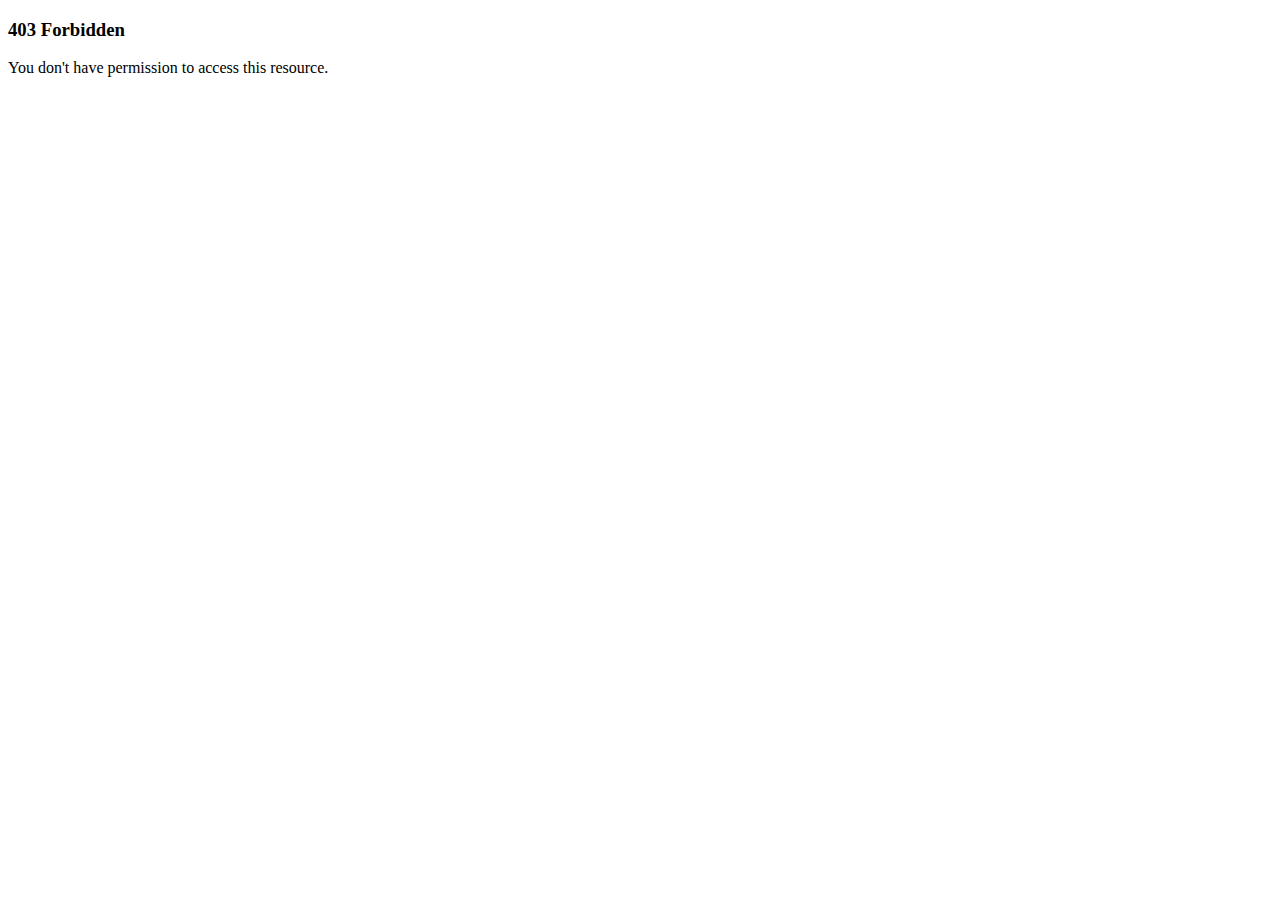
<file: APIS/index.html>
<!DOCTYPE html>
<html lang="en">
<head>
    <meta charset="UTF-8">
    <meta name="viewport" content="width=device-width, initial-scale=1.0">
    <title>403 Forbidden</title>
</head>
<body>
    <h3>403 Forbidden</h3>
      <p> You don't have permission to access this resource.</p> 
      
</body>
</html>
</file>
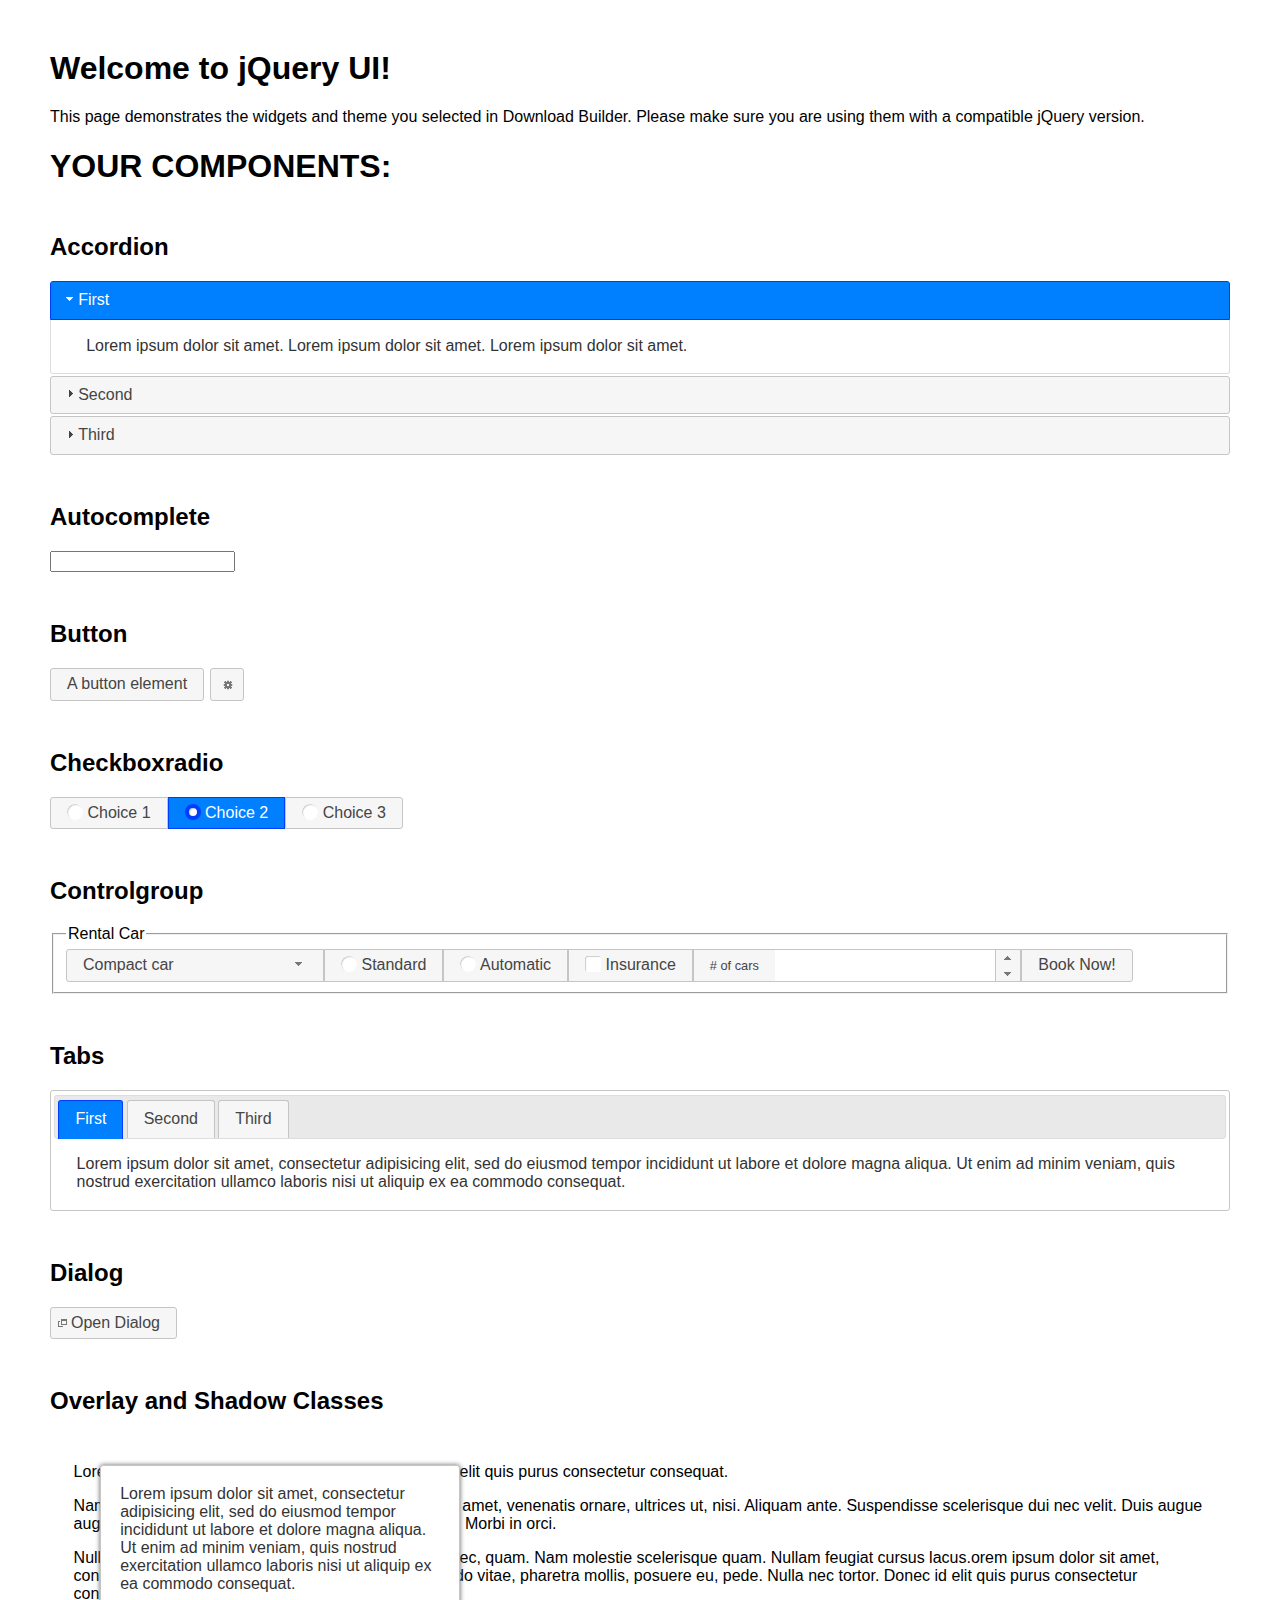
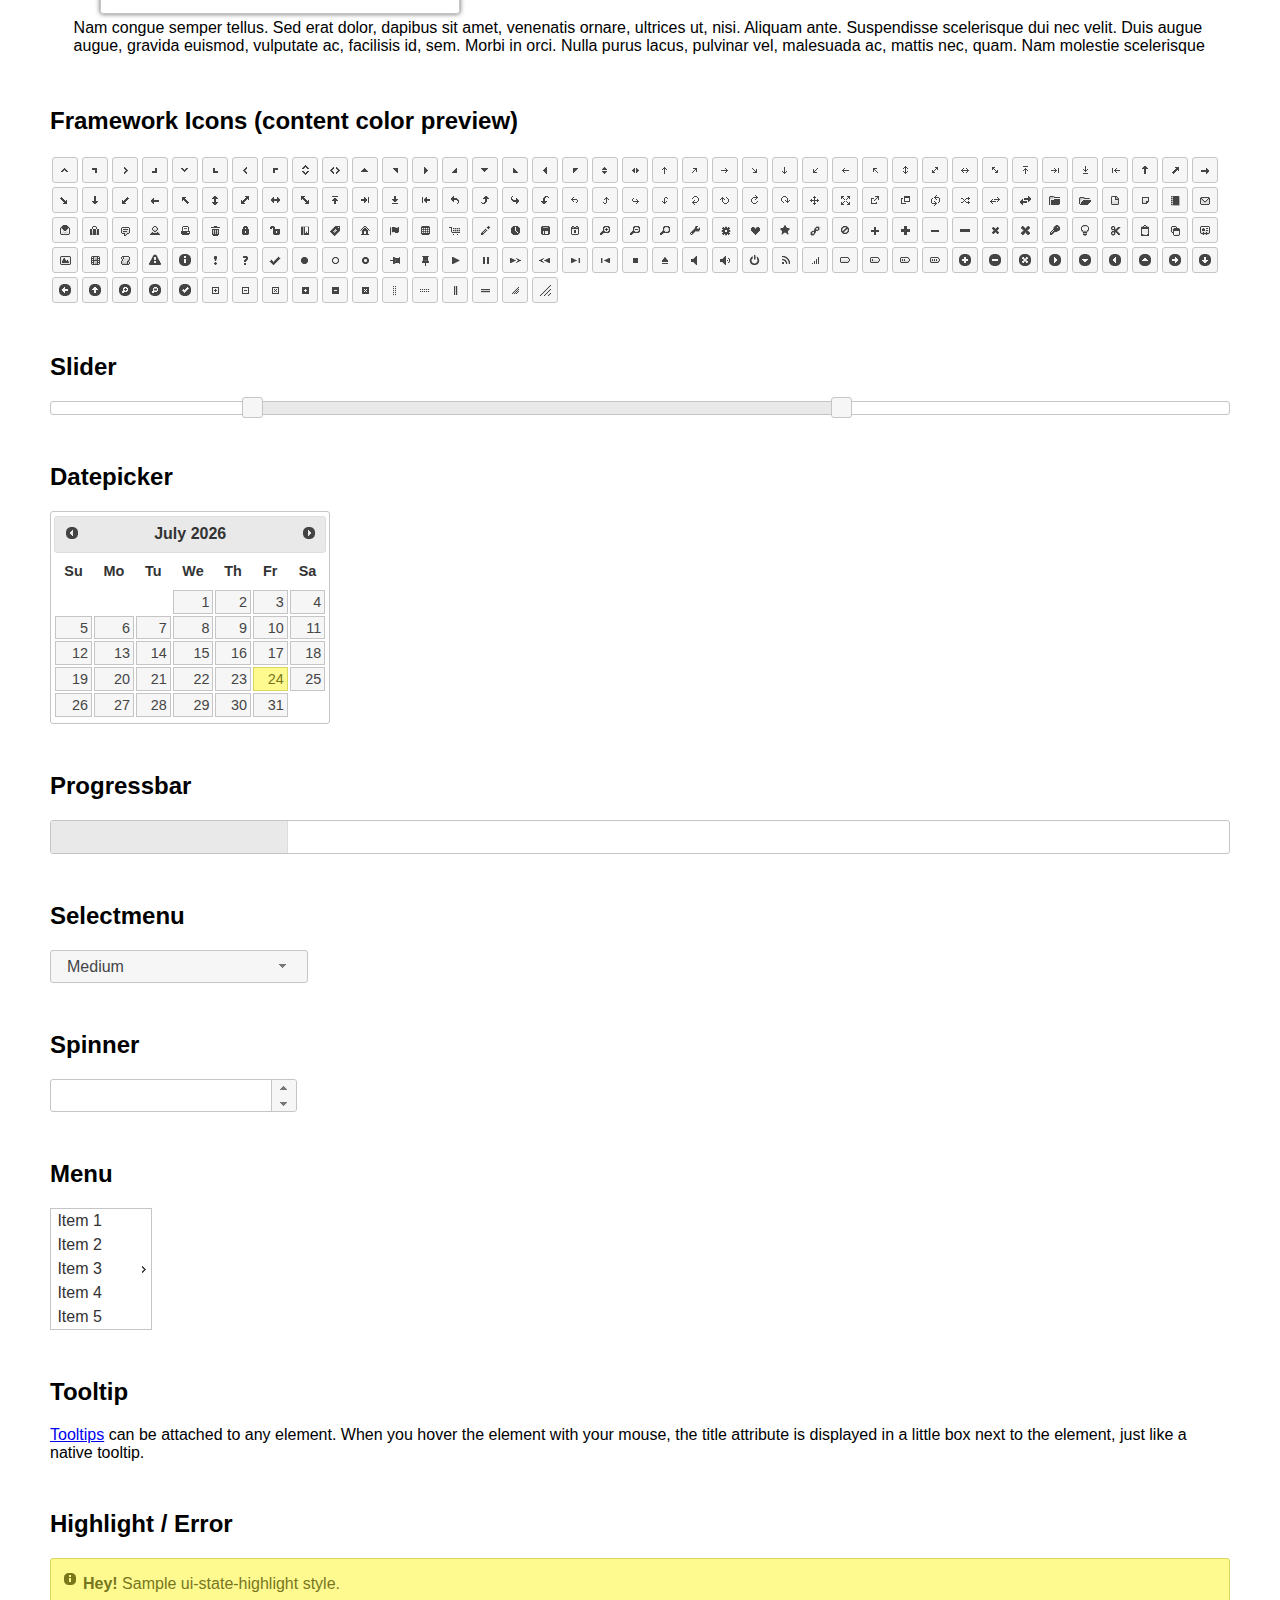
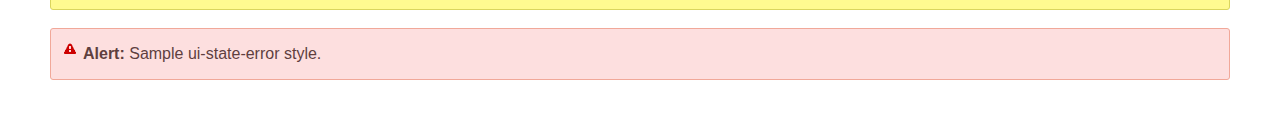
<file: libs/jquery-ui-1.12.1/index.html>
<!doctype html>
<html lang="us">
<head>
	<meta charset="utf-8">
	<title>jQuery UI Example Page</title>
	<link href="jquery-ui.css" rel="stylesheet">
	<style>
	body{
		font-family: "Trebuchet MS", sans-serif;
		margin: 50px;
	}
	.demoHeaders {
		margin-top: 2em;
	}
	#dialog-link {
		padding: .4em 1em .4em 20px;
		text-decoration: none;
		position: relative;
	}
	#dialog-link span.ui-icon {
		margin: 0 5px 0 0;
		position: absolute;
		left: .2em;
		top: 50%;
		margin-top: -8px;
	}
	#icons {
		margin: 0;
		padding: 0;
	}
	#icons li {
		margin: 2px;
		position: relative;
		padding: 4px 0;
		cursor: pointer;
		float: left;
		list-style: none;
	}
	#icons span.ui-icon {
		float: left;
		margin: 0 4px;
	}
	.fakewindowcontain .ui-widget-overlay {
		position: absolute;
	}
	select {
		width: 200px;
	}
	</style>
</head>
<body>

<h1>Welcome to jQuery UI!</h1>

<div class="ui-widget">
	<p>This page demonstrates the widgets and theme you selected in Download Builder. Please make sure you are using them with a compatible jQuery version.</p>
</div>

<h1>YOUR COMPONENTS:</h1>


<!-- Accordion -->
<h2 class="demoHeaders">Accordion</h2>
<div id="accordion">
	<h3>First</h3>
	<div>Lorem ipsum dolor sit amet. Lorem ipsum dolor sit amet. Lorem ipsum dolor sit amet.</div>
	<h3>Second</h3>
	<div>Phasellus mattis tincidunt nibh.</div>
	<h3>Third</h3>
	<div>Nam dui erat, auctor a, dignissim quis.</div>
</div>



<!-- Autocomplete -->
<h2 class="demoHeaders">Autocomplete</h2>
<div>
	<input id="autocomplete" title="type &quot;a&quot;">
</div>



<!-- Button -->
<h2 class="demoHeaders">Button</h2>
<button id="button">A button element</button>
<button id="button-icon">An icon-only button</button>



<!-- Checkboxradio -->
<h2 class="demoHeaders">Checkboxradio</h2>
<form style="margin-top: 1em;">
	<div id="radioset">
		<input type="radio" id="radio1" name="radio"><label for="radio1">Choice 1</label>
		<input type="radio" id="radio2" name="radio" checked="checked"><label for="radio2">Choice 2</label>
		<input type="radio" id="radio3" name="radio"><label for="radio3">Choice 3</label>
	</div>
</form>



<!-- Controlgroup -->
<h2 class="demoHeaders">Controlgroup</h2>
<fieldset>
	<legend>Rental Car</legend>
	<div id="controlgroup">
		<select id="car-type">
			<option>Compact car</option>
			<option>Midsize car</option>
			<option>Full size car</option>
			<option>SUV</option>
			<option>Luxury</option>
			<option>Truck</option>
			<option>Van</option>
		</select>
		<label for="transmission-standard">Standard</label>
		<input type="radio" name="transmission" id="transmission-standard">
		<label for="transmission-automatic">Automatic</label>
		<input type="radio" name="transmission" id="transmission-automatic">
		<label for="insurance">Insurance</label>
		<input type="checkbox" name="insurance" id="insurance">
		<label for="horizontal-spinner" class="ui-controlgroup-label"># of cars</label>
		<input id="horizontal-spinner" class="ui-spinner-input">
		<button>Book Now!</button>
	</div>
</fieldset>



<!-- Tabs -->
<h2 class="demoHeaders">Tabs</h2>
<div id="tabs">
	<ul>
		<li><a href="#tabs-1">First</a></li>
		<li><a href="#tabs-2">Second</a></li>
		<li><a href="#tabs-3">Third</a></li>
	</ul>
	<div id="tabs-1">Lorem ipsum dolor sit amet, consectetur adipisicing elit, sed do eiusmod tempor incididunt ut labore et dolore magna aliqua. Ut enim ad minim veniam, quis nostrud exercitation ullamco laboris nisi ut aliquip ex ea commodo consequat.</div>
	<div id="tabs-2">Phasellus mattis tincidunt nibh. Cras orci urna, blandit id, pretium vel, aliquet ornare, felis. Maecenas scelerisque sem non nisl. Fusce sed lorem in enim dictum bibendum.</div>
	<div id="tabs-3">Nam dui erat, auctor a, dignissim quis, sollicitudin eu, felis. Pellentesque nisi urna, interdum eget, sagittis et, consequat vestibulum, lacus. Mauris porttitor ullamcorper augue.</div>
</div>



<h2 class="demoHeaders">Dialog</h2>
<p>
	<button id="dialog-link" class="ui-button ui-corner-all ui-widget">
		<span class="ui-icon ui-icon-newwin"></span>Open Dialog
	</button>
</p>

<h2 class="demoHeaders">Overlay and Shadow Classes</h2>
<div style="position: relative; width: 96%; height: 200px; padding:1% 2%; overflow:hidden;" class="fakewindowcontain">
	<p>Lorem ipsum dolor sit amet,  Nulla nec tortor. Donec id elit quis purus consectetur consequat. </p><p>Nam congue semper tellus. Sed erat dolor, dapibus sit amet, venenatis ornare, ultrices ut, nisi. Aliquam ante. Suspendisse scelerisque dui nec velit. Duis augue augue, gravida euismod, vulputate ac, facilisis id, sem. Morbi in orci. </p><p>Nulla purus lacus, pulvinar vel, malesuada ac, mattis nec, quam. Nam molestie scelerisque quam. Nullam feugiat cursus lacus.orem ipsum dolor sit amet, consectetur adipiscing elit. Donec libero risus, commodo vitae, pharetra mollis, posuere eu, pede. Nulla nec tortor. Donec id elit quis purus consectetur consequat. </p><p>Nam congue semper tellus. Sed erat dolor, dapibus sit amet, venenatis ornare, ultrices ut, nisi. Aliquam ante. Suspendisse scelerisque dui nec velit. Duis augue augue, gravida euismod, vulputate ac, facilisis id, sem. Morbi in orci. Nulla purus lacus, pulvinar vel, malesuada ac, mattis nec, quam. Nam molestie scelerisque quam. </p><p>Nullam feugiat cursus lacus.orem ipsum dolor sit amet, consectetur adipiscing elit. Donec libero risus, commodo vitae, pharetra mollis, posuere eu, pede. Nulla nec tortor. Donec id elit quis purus consectetur consequat. Nam congue semper tellus. Sed erat dolor, dapibus sit amet, venenatis ornare, ultrices ut, nisi. Aliquam ante. </p><p>Suspendisse scelerisque dui nec velit. Duis augue augue, gravida euismod, vulputate ac, facilisis id, sem. Morbi in orci. Nulla purus lacus, pulvinar vel, malesuada ac, mattis nec, quam. Nam molestie scelerisque quam. Nullam feugiat cursus lacus.orem ipsum dolor sit amet, consectetur adipiscing elit. Donec libero risus, commodo vitae, pharetra mollis, posuere eu, pede. Nulla nec tortor. Donec id elit quis purus consectetur consequat. Nam congue semper tellus. Sed erat dolor, dapibus sit amet, venenatis ornare, ultrices ut, nisi. </p>

	<!-- ui-dialog -->
	<div class="ui-widget-overlay ui-front"></div>
	<div style="position: absolute; width: 320px; left: 50px; top: 30px; padding: 1.2em" class="ui-widget ui-front ui-widget-content ui-corner-all ui-widget-shadow">
		Lorem ipsum dolor sit amet, consectetur adipisicing elit, sed do eiusmod tempor incididunt ut labore et dolore magna aliqua. Ut enim ad minim veniam, quis nostrud exercitation ullamco laboris nisi ut aliquip ex ea commodo consequat.
	</div>

</div>

<!-- ui-dialog -->
<div id="dialog" title="Dialog Title">
	<p>Lorem ipsum dolor sit amet, consectetur adipisicing elit, sed do eiusmod tempor incididunt ut labore et dolore magna aliqua. Ut enim ad minim veniam, quis nostrud exercitation ullamco laboris nisi ut aliquip ex ea commodo consequat.</p>
</div>



<h2 class="demoHeaders">Framework Icons (content color preview)</h2>
<ul id="icons" class="ui-widget ui-helper-clearfix">
	<li class="ui-state-default ui-corner-all" title=".ui-icon-caret-1-n"><span class="ui-icon ui-icon-caret-1-n"></span></li>
	<li class="ui-state-default ui-corner-all" title=".ui-icon-caret-1-ne"><span class="ui-icon ui-icon-caret-1-ne"></span></li>
	<li class="ui-state-default ui-corner-all" title=".ui-icon-caret-1-e"><span class="ui-icon ui-icon-caret-1-e"></span></li>
	<li class="ui-state-default ui-corner-all" title=".ui-icon-caret-1-se"><span class="ui-icon ui-icon-caret-1-se"></span></li>
	<li class="ui-state-default ui-corner-all" title=".ui-icon-caret-1-s"><span class="ui-icon ui-icon-caret-1-s"></span></li>
	<li class="ui-state-default ui-corner-all" title=".ui-icon-caret-1-sw"><span class="ui-icon ui-icon-caret-1-sw"></span></li>
	<li class="ui-state-default ui-corner-all" title=".ui-icon-caret-1-w"><span class="ui-icon ui-icon-caret-1-w"></span></li>
	<li class="ui-state-default ui-corner-all" title=".ui-icon-caret-1-nw"><span class="ui-icon ui-icon-caret-1-nw"></span></li>
	<li class="ui-state-default ui-corner-all" title=".ui-icon-caret-2-n-s"><span class="ui-icon ui-icon-caret-2-n-s"></span></li>
	<li class="ui-state-default ui-corner-all" title=".ui-icon-caret-2-e-w"><span class="ui-icon ui-icon-caret-2-e-w"></span></li>
	<li class="ui-state-default ui-corner-all" title=".ui-icon-triangle-1-n"><span class="ui-icon ui-icon-triangle-1-n"></span></li>
	<li class="ui-state-default ui-corner-all" title=".ui-icon-triangle-1-ne"><span class="ui-icon ui-icon-triangle-1-ne"></span></li>
	<li class="ui-state-default ui-corner-all" title=".ui-icon-triangle-1-e"><span class="ui-icon ui-icon-triangle-1-e"></span></li>
	<li class="ui-state-default ui-corner-all" title=".ui-icon-triangle-1-se"><span class="ui-icon ui-icon-triangle-1-se"></span></li>
	<li class="ui-state-default ui-corner-all" title=".ui-icon-triangle-1-s"><span class="ui-icon ui-icon-triangle-1-s"></span></li>
	<li class="ui-state-default ui-corner-all" title=".ui-icon-triangle-1-sw"><span class="ui-icon ui-icon-triangle-1-sw"></span></li>
	<li class="ui-state-default ui-corner-all" title=".ui-icon-triangle-1-w"><span class="ui-icon ui-icon-triangle-1-w"></span></li>
	<li class="ui-state-default ui-corner-all" title=".ui-icon-triangle-1-nw"><span class="ui-icon ui-icon-triangle-1-nw"></span></li>
	<li class="ui-state-default ui-corner-all" title=".ui-icon-triangle-2-n-s"><span class="ui-icon ui-icon-triangle-2-n-s"></span></li>
	<li class="ui-state-default ui-corner-all" title=".ui-icon-triangle-2-e-w"><span class="ui-icon ui-icon-triangle-2-e-w"></span></li>
	<li class="ui-state-default ui-corner-all" title=".ui-icon-arrow-1-n"><span class="ui-icon ui-icon-arrow-1-n"></span></li>
	<li class="ui-state-default ui-corner-all" title=".ui-icon-arrow-1-ne"><span class="ui-icon ui-icon-arrow-1-ne"></span></li>
	<li class="ui-state-default ui-corner-all" title=".ui-icon-arrow-1-e"><span class="ui-icon ui-icon-arrow-1-e"></span></li>
	<li class="ui-state-default ui-corner-all" title=".ui-icon-arrow-1-se"><span class="ui-icon ui-icon-arrow-1-se"></span></li>
	<li class="ui-state-default ui-corner-all" title=".ui-icon-arrow-1-s"><span class="ui-icon ui-icon-arrow-1-s"></span></li>
	<li class="ui-state-default ui-corner-all" title=".ui-icon-arrow-1-sw"><span class="ui-icon ui-icon-arrow-1-sw"></span></li>
	<li class="ui-state-default ui-corner-all" title=".ui-icon-arrow-1-w"><span class="ui-icon ui-icon-arrow-1-w"></span></li>
	<li class="ui-state-default ui-corner-all" title=".ui-icon-arrow-1-nw"><span class="ui-icon ui-icon-arrow-1-nw"></span></li>
	<li class="ui-state-default ui-corner-all" title=".ui-icon-arrow-2-n-s"><span class="ui-icon ui-icon-arrow-2-n-s"></span></li>
	<li class="ui-state-default ui-corner-all" title=".ui-icon-arrow-2-ne-sw"><span class="ui-icon ui-icon-arrow-2-ne-sw"></span></li>
	<li class="ui-state-default ui-corner-all" title=".ui-icon-arrow-2-e-w"><span class="ui-icon ui-icon-arrow-2-e-w"></span></li>
	<li class="ui-state-default ui-corner-all" title=".ui-icon-arrow-2-se-nw"><span class="ui-icon ui-icon-arrow-2-se-nw"></span></li>
	<li class="ui-state-default ui-corner-all" title=".ui-icon-arrowstop-1-n"><span class="ui-icon ui-icon-arrowstop-1-n"></span></li>
	<li class="ui-state-default ui-corner-all" title=".ui-icon-arrowstop-1-e"><span class="ui-icon ui-icon-arrowstop-1-e"></span></li>
	<li class="ui-state-default ui-corner-all" title=".ui-icon-arrowstop-1-s"><span class="ui-icon ui-icon-arrowstop-1-s"></span></li>
	<li class="ui-state-default ui-corner-all" title=".ui-icon-arrowstop-1-w"><span class="ui-icon ui-icon-arrowstop-1-w"></span></li>
	<li class="ui-state-default ui-corner-all" title=".ui-icon-arrowthick-1-n"><span class="ui-icon ui-icon-arrowthick-1-n"></span></li>
	<li class="ui-state-default ui-corner-all" title=".ui-icon-arrowthick-1-ne"><span class="ui-icon ui-icon-arrowthick-1-ne"></span></li>
	<li class="ui-state-default ui-corner-all" title=".ui-icon-arrowthick-1-e"><span class="ui-icon ui-icon-arrowthick-1-e"></span></li>
	<li class="ui-state-default ui-corner-all" title=".ui-icon-arrowthick-1-se"><span class="ui-icon ui-icon-arrowthick-1-se"></span></li>
	<li class="ui-state-default ui-corner-all" title=".ui-icon-arrowthick-1-s"><span class="ui-icon ui-icon-arrowthick-1-s"></span></li>
	<li class="ui-state-default ui-corner-all" title=".ui-icon-arrowthick-1-sw"><span class="ui-icon ui-icon-arrowthick-1-sw"></span></li>
	<li class="ui-state-default ui-corner-all" title=".ui-icon-arrowthick-1-w"><span class="ui-icon ui-icon-arrowthick-1-w"></span></li>
	<li class="ui-state-default ui-corner-all" title=".ui-icon-arrowthick-1-nw"><span class="ui-icon ui-icon-arrowthick-1-nw"></span></li>
	<li class="ui-state-default ui-corner-all" title=".ui-icon-arrowthick-2-n-s"><span class="ui-icon ui-icon-arrowthick-2-n-s"></span></li>
	<li class="ui-state-default ui-corner-all" title=".ui-icon-arrowthick-2-ne-sw"><span class="ui-icon ui-icon-arrowthick-2-ne-sw"></span></li>
	<li class="ui-state-default ui-corner-all" title=".ui-icon-arrowthick-2-e-w"><span class="ui-icon ui-icon-arrowthick-2-e-w"></span></li>
	<li class="ui-state-default ui-corner-all" title=".ui-icon-arrowthick-2-se-nw"><span class="ui-icon ui-icon-arrowthick-2-se-nw"></span></li>
	<li class="ui-state-default ui-corner-all" title=".ui-icon-arrowthickstop-1-n"><span class="ui-icon ui-icon-arrowthickstop-1-n"></span></li>
	<li class="ui-state-default ui-corner-all" title=".ui-icon-arrowthickstop-1-e"><span class="ui-icon ui-icon-arrowthickstop-1-e"></span></li>
	<li class="ui-state-default ui-corner-all" title=".ui-icon-arrowthickstop-1-s"><span class="ui-icon ui-icon-arrowthickstop-1-s"></span></li>
	<li class="ui-state-default ui-corner-all" title=".ui-icon-arrowthickstop-1-w"><span class="ui-icon ui-icon-arrowthickstop-1-w"></span></li>
	<li class="ui-state-default ui-corner-all" title=".ui-icon-arrowreturnthick-1-w"><span class="ui-icon ui-icon-arrowreturnthick-1-w"></span></li>
	<li class="ui-state-default ui-corner-all" title=".ui-icon-arrowreturnthick-1-n"><span class="ui-icon ui-icon-arrowreturnthick-1-n"></span></li>
	<li class="ui-state-default ui-corner-all" title=".ui-icon-arrowreturnthick-1-e"><span class="ui-icon ui-icon-arrowreturnthick-1-e"></span></li>
	<li class="ui-state-default ui-corner-all" title=".ui-icon-arrowreturnthick-1-s"><span class="ui-icon ui-icon-arrowreturnthick-1-s"></span></li>
	<li class="ui-state-default ui-corner-all" title=".ui-icon-arrowreturn-1-w"><span class="ui-icon ui-icon-arrowreturn-1-w"></span></li>
	<li class="ui-state-default ui-corner-all" title=".ui-icon-arrowreturn-1-n"><span class="ui-icon ui-icon-arrowreturn-1-n"></span></li>
	<li class="ui-state-default ui-corner-all" title=".ui-icon-arrowreturn-1-e"><span class="ui-icon ui-icon-arrowreturn-1-e"></span></li>
	<li class="ui-state-default ui-corner-all" title=".ui-icon-arrowreturn-1-s"><span class="ui-icon ui-icon-arrowreturn-1-s"></span></li>
	<li class="ui-state-default ui-corner-all" title=".ui-icon-arrowrefresh-1-w"><span class="ui-icon ui-icon-arrowrefresh-1-w"></span></li>
	<li class="ui-state-default ui-corner-all" title=".ui-icon-arrowrefresh-1-n"><span class="ui-icon ui-icon-arrowrefresh-1-n"></span></li>
	<li class="ui-state-default ui-corner-all" title=".ui-icon-arrowrefresh-1-e"><span class="ui-icon ui-icon-arrowrefresh-1-e"></span></li>
	<li class="ui-state-default ui-corner-all" title=".ui-icon-arrowrefresh-1-s"><span class="ui-icon ui-icon-arrowrefresh-1-s"></span></li>
	<li class="ui-state-default ui-corner-all" title=".ui-icon-arrow-4"><span class="ui-icon ui-icon-arrow-4"></span></li>
	<li class="ui-state-default ui-corner-all" title=".ui-icon-arrow-4-diag"><span class="ui-icon ui-icon-arrow-4-diag"></span></li>
	<li class="ui-state-default ui-corner-all" title=".ui-icon-extlink"><span class="ui-icon ui-icon-extlink"></span></li>
	<li class="ui-state-default ui-corner-all" title=".ui-icon-newwin"><span class="ui-icon ui-icon-newwin"></span></li>
	<li class="ui-state-default ui-corner-all" title=".ui-icon-refresh"><span class="ui-icon ui-icon-refresh"></span></li>
	<li class="ui-state-default ui-corner-all" title=".ui-icon-shuffle"><span class="ui-icon ui-icon-shuffle"></span></li>
	<li class="ui-state-default ui-corner-all" title=".ui-icon-transfer-e-w"><span class="ui-icon ui-icon-transfer-e-w"></span></li>
	<li class="ui-state-default ui-corner-all" title=".ui-icon-transferthick-e-w"><span class="ui-icon ui-icon-transferthick-e-w"></span></li>
	<li class="ui-state-default ui-corner-all" title=".ui-icon-folder-collapsed"><span class="ui-icon ui-icon-folder-collapsed"></span></li>
	<li class="ui-state-default ui-corner-all" title=".ui-icon-folder-open"><span class="ui-icon ui-icon-folder-open"></span></li>
	<li class="ui-state-default ui-corner-all" title=".ui-icon-document"><span class="ui-icon ui-icon-document"></span></li>
	<li class="ui-state-default ui-corner-all" title=".ui-icon-document-b"><span class="ui-icon ui-icon-document-b"></span></li>
	<li class="ui-state-default ui-corner-all" title=".ui-icon-note"><span class="ui-icon ui-icon-note"></span></li>
	<li class="ui-state-default ui-corner-all" title=".ui-icon-mail-closed"><span class="ui-icon ui-icon-mail-closed"></span></li>
	<li class="ui-state-default ui-corner-all" title=".ui-icon-mail-open"><span class="ui-icon ui-icon-mail-open"></span></li>
	<li class="ui-state-default ui-corner-all" title=".ui-icon-suitcase"><span class="ui-icon ui-icon-suitcase"></span></li>
	<li class="ui-state-default ui-corner-all" title=".ui-icon-comment"><span class="ui-icon ui-icon-comment"></span></li>
	<li class="ui-state-default ui-corner-all" title=".ui-icon-person"><span class="ui-icon ui-icon-person"></span></li>
	<li class="ui-state-default ui-corner-all" title=".ui-icon-print"><span class="ui-icon ui-icon-print"></span></li>
	<li class="ui-state-default ui-corner-all" title=".ui-icon-trash"><span class="ui-icon ui-icon-trash"></span></li>
	<li class="ui-state-default ui-corner-all" title=".ui-icon-locked"><span class="ui-icon ui-icon-locked"></span></li>
	<li class="ui-state-default ui-corner-all" title=".ui-icon-unlocked"><span class="ui-icon ui-icon-unlocked"></span></li>
	<li class="ui-state-default ui-corner-all" title=".ui-icon-bookmark"><span class="ui-icon ui-icon-bookmark"></span></li>
	<li class="ui-state-default ui-corner-all" title=".ui-icon-tag"><span class="ui-icon ui-icon-tag"></span></li>
	<li class="ui-state-default ui-corner-all" title=".ui-icon-home"><span class="ui-icon ui-icon-home"></span></li>
	<li class="ui-state-default ui-corner-all" title=".ui-icon-flag"><span class="ui-icon ui-icon-flag"></span></li>
	<li class="ui-state-default ui-corner-all" title=".ui-icon-calculator"><span class="ui-icon ui-icon-calculator"></span></li>
	<li class="ui-state-default ui-corner-all" title=".ui-icon-cart"><span class="ui-icon ui-icon-cart"></span></li>
	<li class="ui-state-default ui-corner-all" title=".ui-icon-pencil"><span class="ui-icon ui-icon-pencil"></span></li>
	<li class="ui-state-default ui-corner-all" title=".ui-icon-clock"><span class="ui-icon ui-icon-clock"></span></li>
	<li class="ui-state-default ui-corner-all" title=".ui-icon-disk"><span class="ui-icon ui-icon-disk"></span></li>
	<li class="ui-state-default ui-corner-all" title=".ui-icon-calendar"><span class="ui-icon ui-icon-calendar"></span></li>
	<li class="ui-state-default ui-corner-all" title=".ui-icon-zoomin"><span class="ui-icon ui-icon-zoomin"></span></li>
	<li class="ui-state-default ui-corner-all" title=".ui-icon-zoomout"><span class="ui-icon ui-icon-zoomout"></span></li>
	<li class="ui-state-default ui-corner-all" title=".ui-icon-search"><span class="ui-icon ui-icon-search"></span></li>
	<li class="ui-state-default ui-corner-all" title=".ui-icon-wrench"><span class="ui-icon ui-icon-wrench"></span></li>
	<li class="ui-state-default ui-corner-all" title=".ui-icon-gear"><span class="ui-icon ui-icon-gear"></span></li>
	<li class="ui-state-default ui-corner-all" title=".ui-icon-heart"><span class="ui-icon ui-icon-heart"></span></li>
	<li class="ui-state-default ui-corner-all" title=".ui-icon-star"><span class="ui-icon ui-icon-star"></span></li>
	<li class="ui-state-default ui-corner-all" title=".ui-icon-link"><span class="ui-icon ui-icon-link"></span></li>
	<li class="ui-state-default ui-corner-all" title=".ui-icon-cancel"><span class="ui-icon ui-icon-cancel"></span></li>
	<li class="ui-state-default ui-corner-all" title=".ui-icon-plus"><span class="ui-icon ui-icon-plus"></span></li>
	<li class="ui-state-default ui-corner-all" title=".ui-icon-plusthick"><span class="ui-icon ui-icon-plusthick"></span></li>
	<li class="ui-state-default ui-corner-all" title=".ui-icon-minus"><span class="ui-icon ui-icon-minus"></span></li>
	<li class="ui-state-default ui-corner-all" title=".ui-icon-minusthick"><span class="ui-icon ui-icon-minusthick"></span></li>
	<li class="ui-state-default ui-corner-all" title=".ui-icon-close"><span class="ui-icon ui-icon-close"></span></li>
	<li class="ui-state-default ui-corner-all" title=".ui-icon-closethick"><span class="ui-icon ui-icon-closethick"></span></li>
	<li class="ui-state-default ui-corner-all" title=".ui-icon-key"><span class="ui-icon ui-icon-key"></span></li>
	<li class="ui-state-default ui-corner-all" title=".ui-icon-lightbulb"><span class="ui-icon ui-icon-lightbulb"></span></li>
	<li class="ui-state-default ui-corner-all" title=".ui-icon-scissors"><span class="ui-icon ui-icon-scissors"></span></li>
	<li class="ui-state-default ui-corner-all" title=".ui-icon-clipboard"><span class="ui-icon ui-icon-clipboard"></span></li>
	<li class="ui-state-default ui-corner-all" title=".ui-icon-copy"><span class="ui-icon ui-icon-copy"></span></li>
	<li class="ui-state-default ui-corner-all" title=".ui-icon-contact"><span class="ui-icon ui-icon-contact"></span></li>
	<li class="ui-state-default ui-corner-all" title=".ui-icon-image"><span class="ui-icon ui-icon-image"></span></li>
	<li class="ui-state-default ui-corner-all" title=".ui-icon-video"><span class="ui-icon ui-icon-video"></span></li>
	<li class="ui-state-default ui-corner-all" title=".ui-icon-script"><span class="ui-icon ui-icon-script"></span></li>
	<li class="ui-state-default ui-corner-all" title=".ui-icon-alert"><span class="ui-icon ui-icon-alert"></span></li>
	<li class="ui-state-default ui-corner-all" title=".ui-icon-info"><span class="ui-icon ui-icon-info"></span></li>
	<li class="ui-state-default ui-corner-all" title=".ui-icon-notice"><span class="ui-icon ui-icon-notice"></span></li>
	<li class="ui-state-default ui-corner-all" title=".ui-icon-help"><span class="ui-icon ui-icon-help"></span></li>
	<li class="ui-state-default ui-corner-all" title=".ui-icon-check"><span class="ui-icon ui-icon-check"></span></li>
	<li class="ui-state-default ui-corner-all" title=".ui-icon-bullet"><span class="ui-icon ui-icon-bullet"></span></li>
	<li class="ui-state-default ui-corner-all" title=".ui-icon-radio-off"><span class="ui-icon ui-icon-radio-off"></span></li>
	<li class="ui-state-default ui-corner-all" title=".ui-icon-radio-on"><span class="ui-icon ui-icon-radio-on"></span></li>
	<li class="ui-state-default ui-corner-all" title=".ui-icon-pin-w"><span class="ui-icon ui-icon-pin-w"></span></li>
	<li class="ui-state-default ui-corner-all" title=".ui-icon-pin-s"><span class="ui-icon ui-icon-pin-s"></span></li>
	<li class="ui-state-default ui-corner-all" title=".ui-icon-play"><span class="ui-icon ui-icon-play"></span></li>
	<li class="ui-state-default ui-corner-all" title=".ui-icon-pause"><span class="ui-icon ui-icon-pause"></span></li>
	<li class="ui-state-default ui-corner-all" title=".ui-icon-seek-next"><span class="ui-icon ui-icon-seek-next"></span></li>
	<li class="ui-state-default ui-corner-all" title=".ui-icon-seek-prev"><span class="ui-icon ui-icon-seek-prev"></span></li>
	<li class="ui-state-default ui-corner-all" title=".ui-icon-seek-end"><span class="ui-icon ui-icon-seek-end"></span></li>
	<li class="ui-state-default ui-corner-all" title=".ui-icon-seek-first"><span class="ui-icon ui-icon-seek-first"></span></li>
	<li class="ui-state-default ui-corner-all" title=".ui-icon-stop"><span class="ui-icon ui-icon-stop"></span></li>
	<li class="ui-state-default ui-corner-all" title=".ui-icon-eject"><span class="ui-icon ui-icon-eject"></span></li>
	<li class="ui-state-default ui-corner-all" title=".ui-icon-volume-off"><span class="ui-icon ui-icon-volume-off"></span></li>
	<li class="ui-state-default ui-corner-all" title=".ui-icon-volume-on"><span class="ui-icon ui-icon-volume-on"></span></li>
	<li class="ui-state-default ui-corner-all" title=".ui-icon-power"><span class="ui-icon ui-icon-power"></span></li>
	<li class="ui-state-default ui-corner-all" title=".ui-icon-signal-diag"><span class="ui-icon ui-icon-signal-diag"></span></li>
	<li class="ui-state-default ui-corner-all" title=".ui-icon-signal"><span class="ui-icon ui-icon-signal"></span></li>
	<li class="ui-state-default ui-corner-all" title=".ui-icon-battery-0"><span class="ui-icon ui-icon-battery-0"></span></li>
	<li class="ui-state-default ui-corner-all" title=".ui-icon-battery-1"><span class="ui-icon ui-icon-battery-1"></span></li>
	<li class="ui-state-default ui-corner-all" title=".ui-icon-battery-2"><span class="ui-icon ui-icon-battery-2"></span></li>
	<li class="ui-state-default ui-corner-all" title=".ui-icon-battery-3"><span class="ui-icon ui-icon-battery-3"></span></li>
	<li class="ui-state-default ui-corner-all" title=".ui-icon-circle-plus"><span class="ui-icon ui-icon-circle-plus"></span></li>
	<li class="ui-state-default ui-corner-all" title=".ui-icon-circle-minus"><span class="ui-icon ui-icon-circle-minus"></span></li>
	<li class="ui-state-default ui-corner-all" title=".ui-icon-circle-close"><span class="ui-icon ui-icon-circle-close"></span></li>
	<li class="ui-state-default ui-corner-all" title=".ui-icon-circle-triangle-e"><span class="ui-icon ui-icon-circle-triangle-e"></span></li>
	<li class="ui-state-default ui-corner-all" title=".ui-icon-circle-triangle-s"><span class="ui-icon ui-icon-circle-triangle-s"></span></li>
	<li class="ui-state-default ui-corner-all" title=".ui-icon-circle-triangle-w"><span class="ui-icon ui-icon-circle-triangle-w"></span></li>
	<li class="ui-state-default ui-corner-all" title=".ui-icon-circle-triangle-n"><span class="ui-icon ui-icon-circle-triangle-n"></span></li>
	<li class="ui-state-default ui-corner-all" title=".ui-icon-circle-arrow-e"><span class="ui-icon ui-icon-circle-arrow-e"></span></li>
	<li class="ui-state-default ui-corner-all" title=".ui-icon-circle-arrow-s"><span class="ui-icon ui-icon-circle-arrow-s"></span></li>
	<li class="ui-state-default ui-corner-all" title=".ui-icon-circle-arrow-w"><span class="ui-icon ui-icon-circle-arrow-w"></span></li>
	<li class="ui-state-default ui-corner-all" title=".ui-icon-circle-arrow-n"><span class="ui-icon ui-icon-circle-arrow-n"></span></li>
	<li class="ui-state-default ui-corner-all" title=".ui-icon-circle-zoomin"><span class="ui-icon ui-icon-circle-zoomin"></span></li>
	<li class="ui-state-default ui-corner-all" title=".ui-icon-circle-zoomout"><span class="ui-icon ui-icon-circle-zoomout"></span></li>
	<li class="ui-state-default ui-corner-all" title=".ui-icon-circle-check"><span class="ui-icon ui-icon-circle-check"></span></li>
	<li class="ui-state-default ui-corner-all" title=".ui-icon-circlesmall-plus"><span class="ui-icon ui-icon-circlesmall-plus"></span></li>
	<li class="ui-state-default ui-corner-all" title=".ui-icon-circlesmall-minus"><span class="ui-icon ui-icon-circlesmall-minus"></span></li>
	<li class="ui-state-default ui-corner-all" title=".ui-icon-circlesmall-close"><span class="ui-icon ui-icon-circlesmall-close"></span></li>
	<li class="ui-state-default ui-corner-all" title=".ui-icon-squaresmall-plus"><span class="ui-icon ui-icon-squaresmall-plus"></span></li>
	<li class="ui-state-default ui-corner-all" title=".ui-icon-squaresmall-minus"><span class="ui-icon ui-icon-squaresmall-minus"></span></li>
	<li class="ui-state-default ui-corner-all" title=".ui-icon-squaresmall-close"><span class="ui-icon ui-icon-squaresmall-close"></span></li>
	<li class="ui-state-default ui-corner-all" title=".ui-icon-grip-dotted-vertical"><span class="ui-icon ui-icon-grip-dotted-vertical"></span></li>
	<li class="ui-state-default ui-corner-all" title=".ui-icon-grip-dotted-horizontal"><span class="ui-icon ui-icon-grip-dotted-horizontal"></span></li>
	<li class="ui-state-default ui-corner-all" title=".ui-icon-grip-solid-vertical"><span class="ui-icon ui-icon-grip-solid-vertical"></span></li>
	<li class="ui-state-default ui-corner-all" title=".ui-icon-grip-solid-horizontal"><span class="ui-icon ui-icon-grip-solid-horizontal"></span></li>
	<li class="ui-state-default ui-corner-all" title=".ui-icon-gripsmall-diagonal-se"><span class="ui-icon ui-icon-gripsmall-diagonal-se"></span></li>
	<li class="ui-state-default ui-corner-all" title=".ui-icon-grip-diagonal-se"><span class="ui-icon ui-icon-grip-diagonal-se"></span></li>
</ul>


<!-- Slider -->
<h2 class="demoHeaders">Slider</h2>
<div id="slider"></div>



<!-- Datepicker -->
<h2 class="demoHeaders">Datepicker</h2>
<div id="datepicker"></div>



<!-- Progressbar -->
<h2 class="demoHeaders">Progressbar</h2>
<div id="progressbar"></div>



<!-- Progressbar -->
<h2 class="demoHeaders">Selectmenu</h2>
<select id="selectmenu">
	<option>Slower</option>
	<option>Slow</option>
	<option selected="selected">Medium</option>
	<option>Fast</option>
	<option>Faster</option>
</select>



<!-- Spinner -->
<h2 class="demoHeaders">Spinner</h2>
<input id="spinner">



<!-- Menu -->
<h2 class="demoHeaders">Menu</h2>
<ul style="width:100px;" id="menu">
	<li><div>Item 1</div></li>
	<li><div>Item 2</div></li>
	<li><div>Item 3</div>
		<ul>
			<li><div>Item 3-1</div></li>
			<li><div>Item 3-2</div></li>
			<li><div>Item 3-3</div></li>
			<li><div>Item 3-4</div></li>
			<li><div>Item 3-5</div></li>
		</ul>
	</li>
	<li><div>Item 4</div></li>
	<li><div>Item 5</div></li>
</ul>



<!-- Tooltip -->
<h2 class="demoHeaders">Tooltip</h2>
<p id="tooltip">
	<a href="#" title="That&apos;s what this widget is">Tooltips</a> can be attached to any element. When you hover
the element with your mouse, the title attribute is displayed in a little box next to the element, just like a native tooltip.
</p>


<!-- Highlight / Error -->
<h2 class="demoHeaders">Highlight / Error</h2>
<div class="ui-widget">
	<div class="ui-state-highlight ui-corner-all" style="margin-top: 20px; padding: 0 .7em;">
		<p><span class="ui-icon ui-icon-info" style="float: left; margin-right: .3em;"></span>
		<strong>Hey!</strong> Sample ui-state-highlight style.</p>
	</div>
</div>
<br>
<div class="ui-widget">
	<div class="ui-state-error ui-corner-all" style="padding: 0 .7em;">
		<p><span class="ui-icon ui-icon-alert" style="float: left; margin-right: .3em;"></span>
		<strong>Alert:</strong> Sample ui-state-error style.</p>
	</div>
</div>

<script src="external/jquery/jquery.js"></script>
<script src="jquery-ui.js"></script>
<script>

$( "#accordion" ).accordion();



var availableTags = [
	"ActionScript",
	"AppleScript",
	"Asp",
	"BASIC",
	"C",
	"C++",
	"Clojure",
	"COBOL",
	"ColdFusion",
	"Erlang",
	"Fortran",
	"Groovy",
	"Haskell",
	"Java",
	"JavaScript",
	"Lisp",
	"Perl",
	"PHP",
	"Python",
	"Ruby",
	"Scala",
	"Scheme"
];
$( "#autocomplete" ).autocomplete({
	source: availableTags
});



$( "#button" ).button();
$( "#button-icon" ).button({
	icon: "ui-icon-gear",
	showLabel: false
});



$( "#radioset" ).buttonset();



$( "#controlgroup" ).controlgroup();



$( "#tabs" ).tabs();



$( "#dialog" ).dialog({
	autoOpen: false,
	width: 400,
	buttons: [
		{
			text: "Ok",
			click: function() {
				$( this ).dialog( "close" );
			}
		},
		{
			text: "Cancel",
			click: function() {
				$( this ).dialog( "close" );
			}
		}
	]
});

// Link to open the dialog
$( "#dialog-link" ).click(function( event ) {
	$( "#dialog" ).dialog( "open" );
	event.preventDefault();
});



$( "#datepicker" ).datepicker({
	inline: true
});



$( "#slider" ).slider({
	range: true,
	values: [ 17, 67 ]
});



$( "#progressbar" ).progressbar({
	value: 20
});



$( "#spinner" ).spinner();



$( "#menu" ).menu();



$( "#tooltip" ).tooltip();



$( "#selectmenu" ).selectmenu();


// Hover states on the static widgets
$( "#dialog-link, #icons li" ).hover(
	function() {
		$( this ).addClass( "ui-state-hover" );
	},
	function() {
		$( this ).removeClass( "ui-state-hover" );
	}
);
</script>
</body>
</html>
</file>
